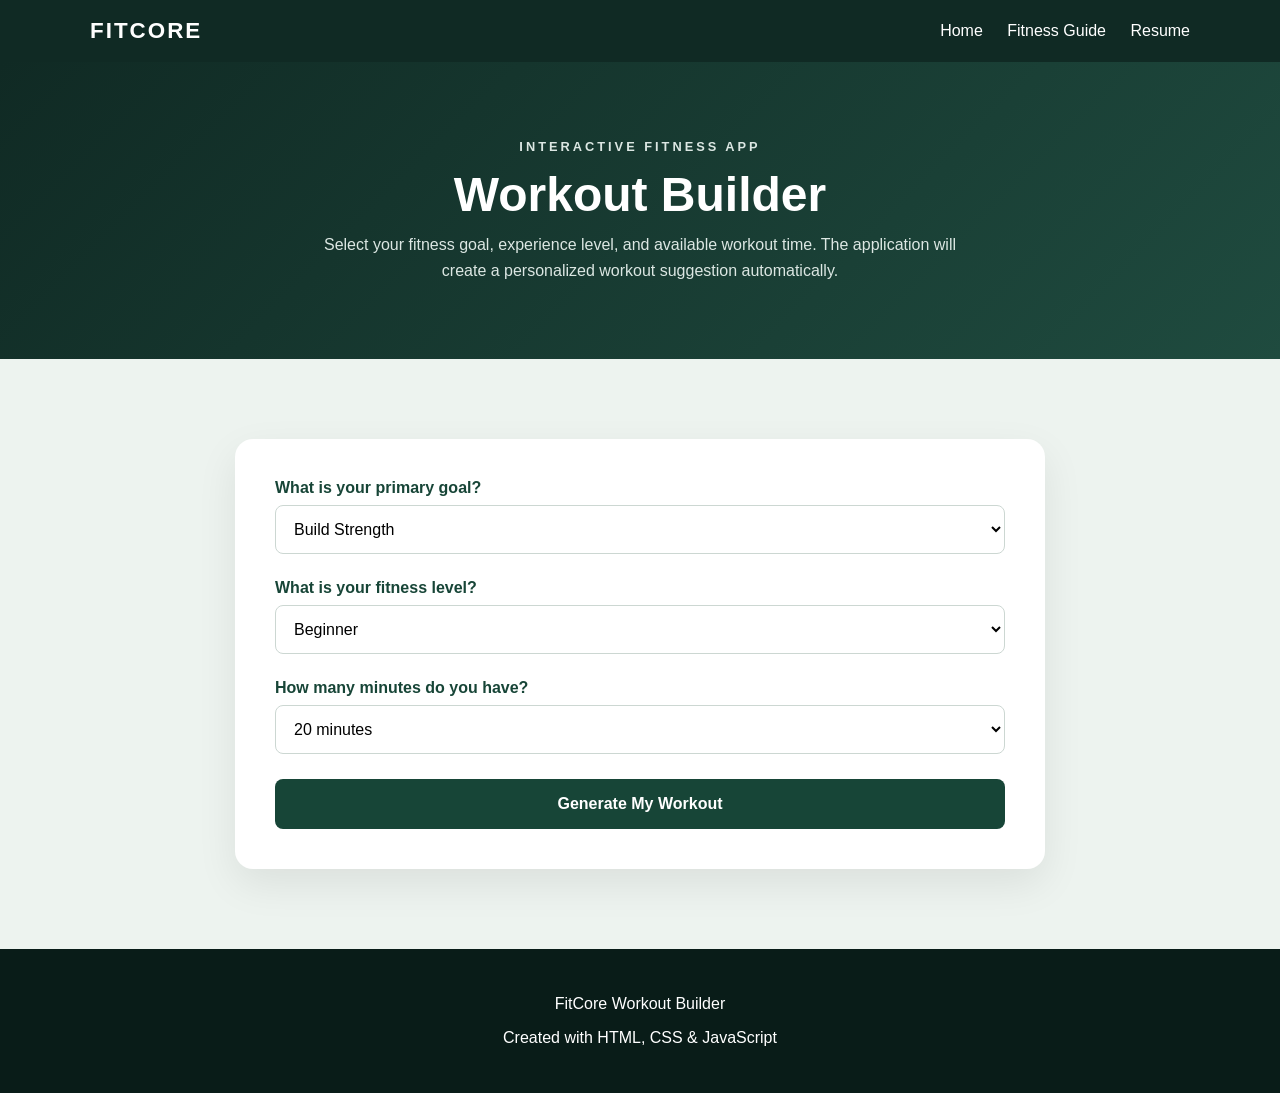
<file: app.html>
<!DOCTYPE html>

<html lang="en">

<head>

    <meta charset="UTF-8">

    <meta name="viewport"
          content="width=device-width, initial-scale=1.0">

    <title>
        FitCore Workout Builder
    </title>


    <style>

        * {
            box-sizing: border-box;
        }


        body {

            margin: 0;

            font-family:
                Arial,
                Helvetica,
                sans-serif;

            background-color: #edf3ef;

            color: #24342d;
        }


        .navbar {

            background-color: #102a24;

            padding: 18px 20px;
        }


        .navbar-inner {

            max-width: 1100px;

            margin: auto;

            display: flex;

            justify-content: space-between;

            align-items: center;

            flex-wrap: wrap;
        }


        .brand {

            color: white;

            text-decoration: none;

            font-size: 1.4rem;

            letter-spacing: 2px;

            font-weight: bold;
        }


        .navbar-links a {

            color: white;

            text-decoration: none;

            margin-left: 20px;
        }


        .navbar-links a:hover {

            color: #d7b56d;
        }


        .app-header {

            background:
                linear-gradient(
                    135deg,
                    #102a24,
                    #1f4b3f
                );

            color: white;

            text-align: center;

            padding: 75px 20px;
        }


        .small-title {

            color: #d7b56d;

            letter-spacing: 3px;

            font-size: 0.8rem;

            font-weight: bold;
        }


        .app-header h1 {

            font-size: 3rem;

            margin: 10px 0;
        }


        .app-header p {

            max-width: 650px;

            margin: auto;

            line-height: 1.6;

            color: #dce7e3;
        }


        .app-container {

            max-width: 850px;

            margin: 60px auto;

            padding: 20px;
        }


        .builder-card {

            background-color: white;

            border-radius: 18px;

            padding: 40px;

            box-shadow:
                0 15px 40px rgba(0, 0, 0, 0.08);
        }


        .form-group {

            margin-bottom: 25px;
        }


        label {

            display: block;

            font-weight: bold;

            color: #174537;

            margin-bottom: 8px;
        }


        select,
        input {

            width: 100%;

            padding: 14px;

            border:

                1px solid #ccd7d2;

            border-radius: 8px;

            font-size: 1rem;

            background-color: white;
        }


        button {

            width: 100%;

            padding: 16px;

            border: none;

            border-radius: 8px;

            background-color: #174537;

            color: white;

            font-size: 1rem;

            font-weight: bold;

            cursor: pointer;
        }


        button:hover {

            background-color: #102a24;
        }


        .result {

            margin-top: 35px;

            display: none;

            background-color: #f4f7f5;

            border-left:

                5px solid #d7b56d;

            padding: 30px;

            border-radius: 8px;
        }


        .result h2 {

            color: #174537;

            margin-top: 0;
        }


        .workout-summary {

            color: #6b7772;

            margin-bottom: 25px;
        }


        .exercise {

            background-color: white;

            padding: 18px;

            margin-bottom: 12px;

            border-radius: 8px;

            border:

                1px solid #e2e8e5;
        }


        .exercise strong {

            color: #174537;
        }


        .exercise p {

            margin-bottom: 0;

            color: #68736f;
        }


        .footer {

            margin-top: 60px;

            background-color: #091c18;

            color: white;

            text-align: center;

            padding: 30px;
        }


        @media (max-width: 700px) {

            .app-header h1 {

                font-size: 2.2rem;
            }


            .builder-card {

                padding: 25px;
            }


            .navbar-links {

                margin-top: 15px;

                width: 100%;
            }


            .navbar-links a {

                margin-left: 0;

                margin-right: 15px;
            }

        }

    </style>

</head>


<body>


    <!-- NAVIGATION -->

    <nav class="navbar">

        <div class="navbar-inner">

            <a href="index.html"
               class="brand">

                FITCORE

            </a>


            <div class="navbar-links">

                <a href="index.html">
                    Home
                </a>

                <a href="scratch.html">
                    Fitness Guide
                </a>

                <a href="resume.html">
                    Resume
                </a>

            </div>

        </div>

    </nav>



    <!-- HEADER -->

    <header class="app-header">

        <p class="small-title">
            INTERACTIVE FITNESS APP
        </p>

        <h1>
            Workout Builder
        </h1>

        <p>
            Select your fitness goal, experience level,
            and available workout time. The application
            will create a personalized workout suggestion
            automatically.
        </p>

    </header>



    <!-- APP -->

    <main class="app-container">


        <div class="builder-card">


            <!-- GOAL -->

            <div class="form-group">

                <label for="goal">
                    What is your primary goal?
                </label>

                <select id="goal">

                    <option value="strength">
                        Build Strength
                    </option>

                    <option value="conditioning">
                        Improve Conditioning
                    </option>

                    <option value="balanced">
                        Balanced Fitness
                    </option>

                </select>

            </div>



            <!-- LEVEL -->

            <div class="form-group">

                <label for="level">
                    What is your fitness level?
                </label>

                <select id="level">

                    <option value="beginner">
                        Beginner
                    </option>

                    <option value="intermediate">
                        Intermediate
                    </option>

                    <option value="advanced">
                        Advanced
                    </option>

                </select>

            </div>



            <!-- TIME -->

            <div class="form-group">

                <label for="minutes">
                    How many minutes do you have?
                </label>

                <select id="minutes">

                    <option value="20">
                        20 minutes
                    </option>

                    <option value="30">
                        30 minutes
                    </option>

                    <option value="45">
                        45 minutes
                    </option>

                    <option value="60">
                        60 minutes
                    </option>

                </select>

            </div>



            <button onclick="generateWorkout()">

                Generate My Workout

            </button>



            <!-- RESULTS -->

            <div
                id="result"
                class="result">

            </div>


        </div>


    </main>



    <!-- FOOTER -->

    <footer class="footer">

        <p>
            FitCore Workout Builder
        </p>

        <p>
            Created with HTML, CSS & JavaScript
        </p>

    </footer>



    <!-- JAVASCRIPT -->

    <script>


        function generateWorkout() {


            const goal =
                document.getElementById("goal").value;


            const level =
                document.getElementById("level").value;


            const minutes =
                parseInt(
                    document.getElementById("minutes").value
                );


            const result =
                document.getElementById("result");



            let exercises = [];



            /* =====================================
               SELECT EXERCISES BASED ON GOAL
            ===================================== */


            if (goal === "strength") {

                exercises = [

                    "Goblet Squat",

                    "Push-Ups",

                    "Romanian Deadlift",

                    "Dumbbell Row",

                    "Shoulder Press",

                    "Plank"

                ];

            }


            else if (goal === "conditioning") {

                exercises = [

                    "Jumping Jacks",

                    "Bodyweight Squats",

                    "Mountain Climbers",

                    "Walking Lunges",

                    "High Knees",

                    "Plank"

                ];

            }


            else {

                exercises = [

                    "Squats",

                    "Push-Ups",

                    "Dumbbell Rows",

                    "Walking Lunges",

                    "Mountain Climbers",

                    "Plank"

                ];

            }



            /* =====================================
               LEVEL
            ===================================== */


            let sets;

            let reps;



            if (level === "beginner") {

                sets = 2;

                reps = "8–10 reps";

            }


            else if (level === "intermediate") {

                sets = 3;

                reps = "10–12 reps";

            }


            else {

                sets = 4;

                reps = "10–15 reps";

            }



            /* =====================================
               NUMBER OF EXERCISES BASED ON TIME
            ===================================== */


            let exerciseCount;


            if (minutes === 20) {

                exerciseCount = 4;

            }


            else if (minutes === 30) {

                exerciseCount = 5;

            }


            else {

                exerciseCount = 6;

            }



            exercises =
                exercises.slice(
                    0,
                    exerciseCount
                );



            /* =====================================
               TITLE
            ===================================== */


            let goalName;


            if (goal === "strength") {

                goalName =
                    "Strength Workout";

            }


            else if (goal === "conditioning") {

                goalName =
                    "Conditioning Workout";

            }


            else {

                goalName =
                    "Balanced Fitness Workout";

            }



            /* =====================================
               CREATE HTML
            ===================================== */


            let workoutHTML = `

                <h2>
                    ${goalName}
                </h2>

                <p class="workout-summary">

                    ${minutes} minutes •

                    ${capitalize(level)} level

                </p>

            `;



            exercises.forEach(

                function(exercise, index) {


                    workoutHTML += `

                        <div class="exercise">

                            <strong>

                                ${index + 1}.
                                ${exercise}

                            </strong>

                            <p>

                                ${sets} sets •

                                ${reps}

                            </p>

                        </div>

                    `;

                }

            );



            workoutHTML += `

                <div class="exercise">

                    <strong>

                        Finish: Cool Down

                    </strong>

                    <p>

                        Walk slowly and stretch
                        for approximately 5 minutes.

                    </p>

                </div>

            `;



            result.innerHTML =
                workoutHTML;


            result.style.display =
                "block";


            result.scrollIntoView({

                behavior: "smooth",

                block: "start"

            });


        }



        /* =====================================
           CAPITALIZE FUNCTION
        ===================================== */


        function capitalize(word) {

            return word.charAt(0).toUpperCase()
                + word.slice(1);

        }


    </script>


</body>

</html>
</file>
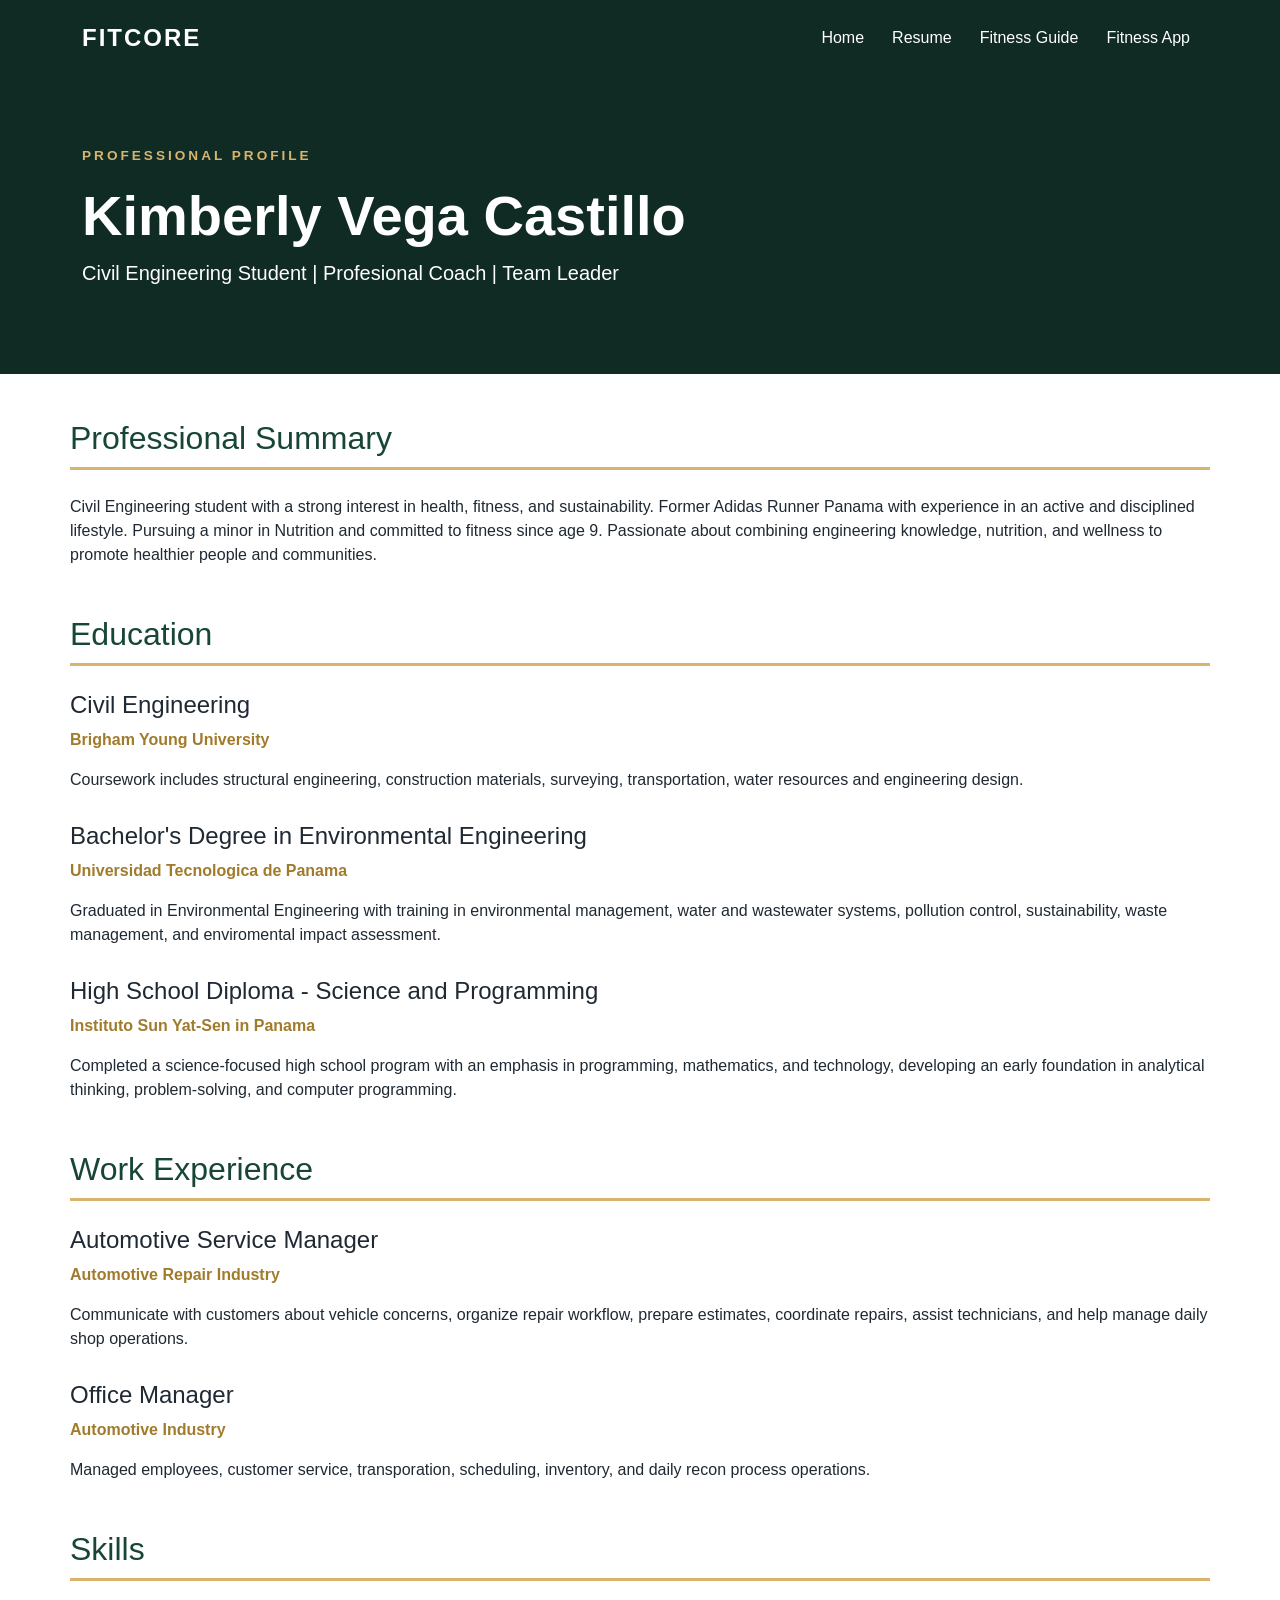
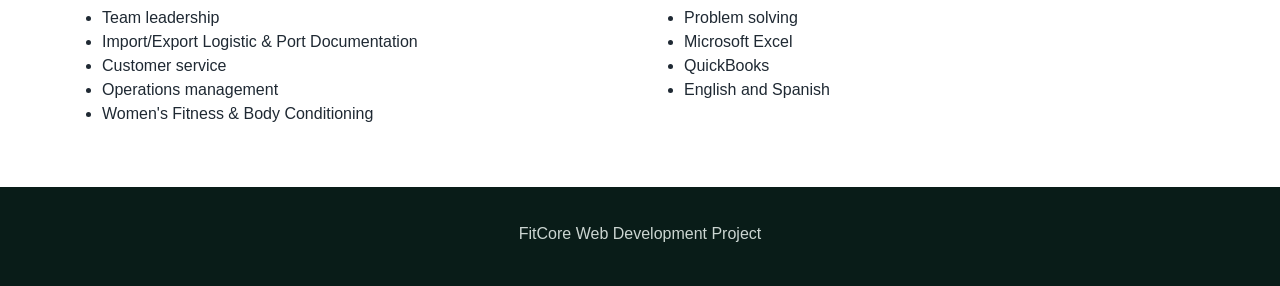
<file: resume.html>
<!DOCTYPE html>
<html lang="en">

<head>

    <meta charset="UTF-8">

    <meta name="viewport"
          content="width=device-width, initial-scale=1.0">

    <title>Resume | FitCore</title>

    <link
        href="https://cdn.jsdelivr.net/npm/bootstrap@5.3.3/dist/css/bootstrap.min.css"
        rel="stylesheet">

    <link rel="stylesheet" href="CSS/styles.css">
    

</head>

<body>


    <!-- NAVIGATION -->

    <nav class="navbar navbar-expand-lg navbar-dark custom-navbar">

        <div class="container">

            <a class="navbar-brand fw-bold"
               href="index.html">
                FITCORE
            </a>

            <button
                class="navbar-toggler"
                type="button"
                data-bs-toggle="collapse"
                data-bs-target="#navbarNav">

                <span class="navbar-toggler-icon"></span>

            </button>


            <div class="collapse navbar-collapse"
                 id="navbarNav">

                <ul class="navbar-nav ms-auto">

                    <li class="nav-item">
                        <a class="nav-link"
                           href="index.html">
                            Home
                        </a>
                    </li>

                    <li class="nav-item">
                        <a class="nav-link active"
                           href="resume.html">
                            Resume
                        </a>
                    </li>

                    <li class="nav-item">
                        <a class="nav-link"
                           href="scratch.html">
                            Fitness Guide
                        </a>
                    </li>

                    <li class="nav-item">
                        <a class="nav-link"
                           href="app.html">
                            Fitness App
                        </a>
                    </li>

                </ul>

            </div>

        </div>

    </nav>



    <!-- HEADER -->

    <header class="resume-header">

        <div class="container">

            <p class="hero-small-title">
                PROFESSIONAL PROFILE
            </p>

            <h1 class="display-4 fw-bold">
                Kimberly Vega Castillo
            </h1>

            <p class="lead">
                Civil Engineering Student |
                Profesional Coach |
                Team Leader
            </p>

        </div>

    </header>



    <!-- RESUME -->

    <main class="container resume-section">


        <!-- SUMMARY -->

        <section class="mb-5">

            <h2 class="resume-title">
                Professional Summary
            </h2>

            <p>
                Civil Engineering student with a strong interest
                in health, fitness, and sustainability.
                Former Adidas Runner Panama with experience in an active and 
                disciplined lifestyle. Pursuing a minor in Nutrition
                and committed to fitness since age 9.
                Passionate about combining engineering knowledge, nutrition,
                and wellness to promote healthier people and communities. 
            </p>

        </section>

        <!-- EDUCATION -->

        <section class="mb-5">

            <h2 class="resume-title">
                Education
            </h2>

            <div class="resume-item">

                <h4>
                    Civil Engineering
                </h4>

                <p class="resume-date">
                    Brigham Young University
                </p>

                <p>
                    Coursework includes structural engineering,
                    construction materials, surveying, transportation,
                    water resources and engineering design.
                </p>

            </div>


            <div class="resume-item">

                <h4>
                    Bachelor's Degree in Environmental Engineering
                </h4>

                <p class="resume-date">
                    Universidad Tecnologica de Panama
                </p>

                <p>
                    Graduated in Environmental Engineering with training in environmental management,
                    water and wastewater systems, pollution control, sustainability, waste management,
                    and enviromental impact assessment. 
                </p>

            </div> 

            <div class="resume-item">

                <h4>
                    High School Diploma - Science and Programming
                </h4>

                <p class="resume-date">
                    Instituto Sun Yat-Sen in Panama
                </p>

                <p>
                    Completed a science-focused high school program with an emphasis
                    in programming, mathematics, and technology, developing an early
                    foundation in analytical thinking, problem-solving, and
                    computer programming.
                </p>

            </div>

        </section>

        <!-- EXPERIENCE -->

        <section class="mb-5">

            <h2 class="resume-title">
                Work Experience
            </h2>


            <div class="resume-item">

                <h4>
                    Automotive Service Manager
                </h4>

                <p class="resume-date">
                    Automotive Repair Industry
                </p>

                <p>
                    Communicate with customers about vehicle concerns,
                    organize repair workflow, prepare estimates, coordinate
                    repairs, assist technicians, and help manage daily shop
                    operations.
                </p>

            </div>


            


            <div class="resume-item">

                <h4>
                    Office Manager
                </h4>

                <p class="resume-date">
                    Automotive Industry
                </p>

                <p>
                    Managed employees, customer service, transporation,
                    scheduling, inventory, and daily recon process operations.
                </p>

            </div>

        </section>



        <!-- SKILLS -->

        <section>

            <h2 class="resume-title">
                Skills
            </h2>

            <div class="row">

                <div class="col-md-6">

                    <ul>

                        <li>
                            Team leadership
                        </li>

                        <li>
                            Import/Export Logistic & Port Documentation
                        </li>

                        <li>
                            Customer service
                        </li>

                        <li>
                            Operations management
                        </li>

                        <li>
                            Women's Fitness & Body Conditioning
                        </li>

                    </ul>

                </div>


                <div class="col-md-6">

                    <ul>

                        <li>
                            Problem solving
                        </li>

                        <li>
                            Microsoft Excel
                        </li>

                        <li>
                            QuickBooks
                        </li>

                        <li>
                            English and Spanish
                        </li>

                    </ul>

                </div>

            </div>

        </section>


    </main>



    <footer class="footer">

        <div class="container text-center">

            <p>
                FitCore Web Development Project
            </p>

        </div>

    </footer>



    <script
        src="https://cdn.jsdelivr.net/npm/bootstrap@5.3.3/dist/js/bootstrap.bundle.min.js">
    </script>

</body>

</html>
</file>
<file: CSS/styles.css>
/* =========================================
   GENERAL
========================================= */

body {
    font-family: Arial, Helvetica, sans-serif;
    color: #1f2933;
    background-color: #ffffff;
}

.min-vh-75 {
    min-height: 75vh;
}


/* =========================================
   NAVIGATION
========================================= */

.custom-navbar {
    background-color: #102a24;
    padding-top: 15px;
    padding-bottom: 15px;
}

.navbar-brand {
    font-size: 1.5rem;
    letter-spacing: 2px;
}

.navbar-nav .nav-link {
    color: #ffffff;
    margin-left: 12px;
}

.navbar-nav .nav-link:hover {
    color: #d7b56d;
}


/* =========================================
   HERO
========================================= */

.hero-section {
    background: linear-gradient(
        135deg,
        #102a24,
        #1f4b3f
    );

    color: white;
    padding: 80px 0;
}

.hero-small-title {
    color: #d7b56d;
    font-weight: bold;
    letter-spacing: 3px;
    font-size: 0.85rem;
}

.highlight {
    color: #d7b56d;
}

.hero-image {
    border-radius: 25px;
    box-shadow: 0 25px 50px rgba(0, 0, 0, 0.35);
    max-height: 550px;
    width: 100%;
    object-fit: cover;
}


/* =========================================
   BUTTONS
========================================= */

.btn-gold {
    background-color: #d7b56d;
    color: #102a24;
    border: none;
    font-weight: bold;
}

.btn-gold:hover {
    background-color: #c6a354;
    color: #102a24;
}

.btn-dark-green {
    background-color: #174537;
    color: white;
}

.btn-dark-green:hover {
    background-color: #102a24;
    color: white;
}


/* =========================================
   SECTIONS
========================================= */

.section-small-title {
    color: #a17b2c;
    font-weight: bold;
    letter-spacing: 2px;
    font-size: 0.85rem;
}

.fitness-card {
    border: none;
    border-radius: 18px;
    box-shadow: 0 8px 30px rgba(0, 0, 0, 0.08);
    transition: transform 0.3s ease;
}

.fitness-card:hover {
    transform: translateY(-6px);
}

.number-circle {
    width: 55px;
    height: 55px;
    border-radius: 50%;
    background-color: #174537;
    color: white;

    display: flex;
    align-items: center;
    justify-content: center;

    font-weight: bold;
}

.philosophy-section {
    background-color: #ffffff;
}


/* =========================================
   CTA
========================================= */

.cta-section {
    background-color: #174537;
    color: white;
    padding: 70px 20px;
}


/* =========================================
   RESUME
========================================= */

.resume-header {
    background-color: #102a24;
    color: white;
    padding: 70px 0;
}

.resume-section {
    padding: 45px 0;
}

.resume-title {
    color: #174537;
    border-bottom: 3px solid #d7b56d;
    padding-bottom: 10px;
    margin-bottom: 25px;
}

.resume-item {
    margin-bottom: 30px;
}

.resume-date {
    color: #a17b2c;
    font-weight: bold;
}


/* =========================================
   CAREER PAGE
========================================= */

.career-hero {
    background-color: #102a24;
    color: white;
    padding: 85px 0;
}

.career-box {
    border-radius: 18px;
    padding: 35px;
    background-color: white;
    box-shadow: 0 10px 30px rgba(0, 0, 0, 0.08);
    height: 100%;
}


/* =========================================
   FOOTER
========================================= */

.footer {
    background-color: #091c18;
    color: white;
    padding: 35px 0;
}

.footer p {
    margin-bottom: 5px;
    color: #cbd5d1;
}
</file>
